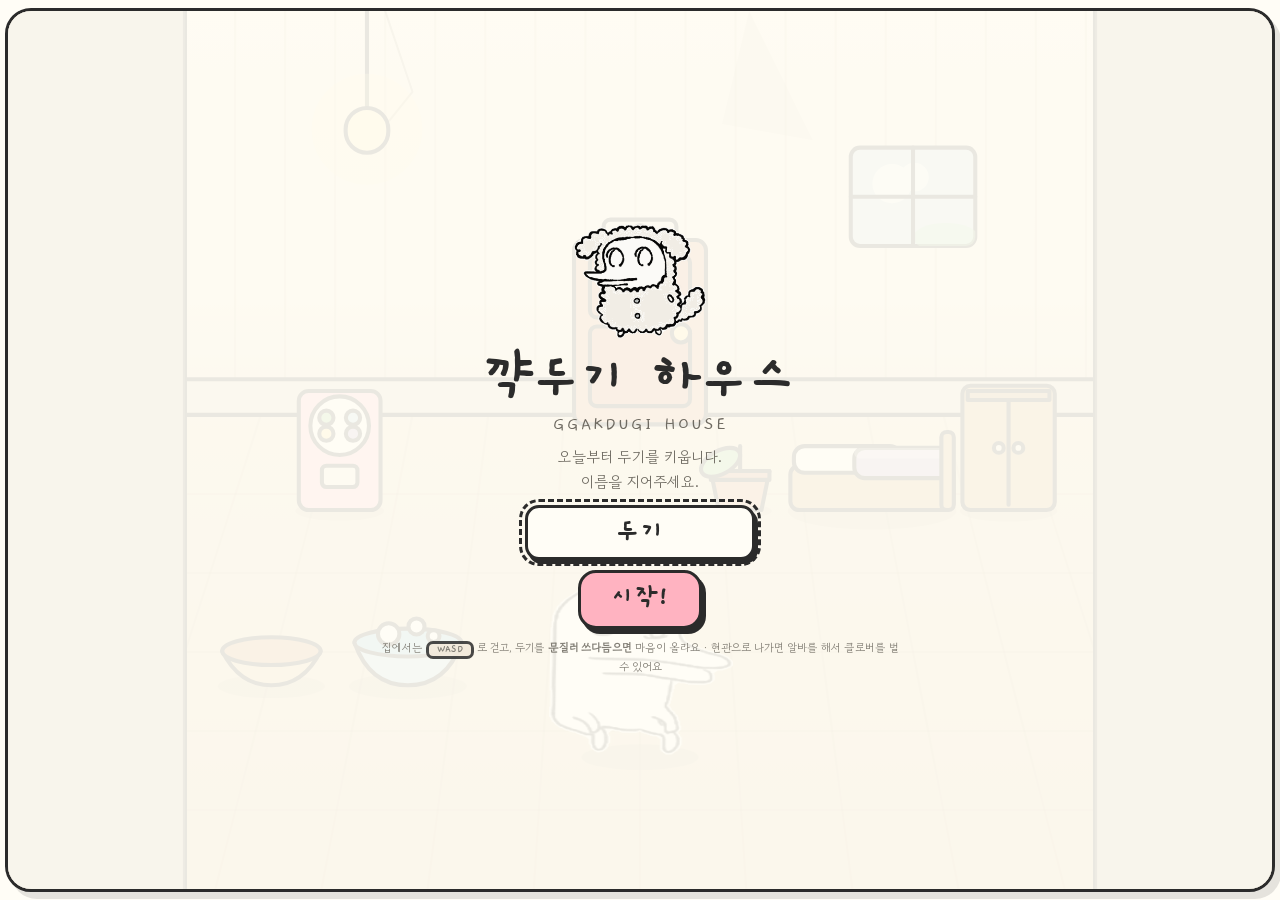
<file: index.html>
<!doctype html>
<html lang="ko">
<head>
<meta charset="utf-8">
<meta name="viewport" content="width=device-width, initial-scale=1, viewport-fit=cover">
<title>꺅두기 하우스</title>
<meta name="description" content="꺅두기를 애기부터 어른까지 키우는 웹 게임. 집을 꾸미고, 리듬게임과 꺅두기런으로 클로버를 벌어요.">
<link rel="icon" href="assets/clover.png">
<link rel="preconnect" href="https://fonts.googleapis.com">
<link rel="preconnect" href="https://fonts.gstatic.com" crossorigin>
<link rel="stylesheet" href="https://fonts.googleapis.com/css2?family=Gaegu:wght@400;700&family=Gowun+Dodum&display=swap">
<link rel="stylesheet" href="css/style.css">
</head>
<body>

<div id="app">
  <div id="stage">
    <canvas id="cv"></canvas>

    <!-- 위쪽 상태바 -->
    <header id="topbar">
      <div class="who">
        <span class="nm"><b id="barName">두기</b><i id="barStage">애기 두기</i></span>
        <div class="exp"><div class="track"><div class="fill" id="expFill"></div></div>
          <small id="expCap"></small></div>
      </div>
      <div class="love" id="loveBox" title="애정도"><span id="loveHearts"></span></div>
      <div class="stats" id="statRow">
        <div class="stat"><span class="ic i-full"></span><div class="track"><div class="fill" id="st_full"></div></div></div>
        <div class="stat"><span class="ic i-clean"></span><div class="track"><div class="fill" id="st_clean"></div></div></div>
        <div class="stat"><span class="ic i-fun"></span><div class="track"><div class="fill" id="st_fun"></div></div></div>
        <div class="stat"><span class="ic i-energy"></span><div class="track"><div class="fill" id="st_energy"></div></div></div>
      </div>
      <div class="right">
        <span class="wallet" id="barClover"></span>
        <span class="lookname">모습 · <b id="barLook">양 두기</b><br>집 · <b id="barHouse">낡은 방</b></span>
        <nav class="tools">
          <button id="outBtn"   type="button" title="알바하러 가기">알바</button>
          <button id="shopBtn"  type="button" title="상점">상점</button>
          <button id="dexBtn"   type="button" title="옷장·도감">옷장</button>
          <button id="decoBtn"  type="button" title="가구 옮기기">꾸미기</button>
          <button id="dailyBtn" type="button" title="오늘의 할 일">할 일</button>
          <button id="setBtn"   type="button" title="설정">설정</button>
          <button id="fsBtn"   type="button" title="전체화면">⛶</button>
        </nav>
      </div>
    </header>

    <button id="pauseBtn" type="button" hidden>일시정지</button>
    <button id="skipBtn" type="button" hidden>건너뛰기</button>
    <p id="tapHint" hidden>아무 곳이나 누르면 다음으로</p>

    <!-- 처음 시작: 이름 짓기 -->
    <section class="screen" id="introScreen" hidden>
      <img class="mascot sway" src="assets/run.png" alt="꺅두기">
      <h1>꺅두기 하우스<span class="sub">GGAKDUGI HOUSE</span></h1>
      <p class="lead">오늘부터 두기를 키웁니다.<br>이름을 지어주세요.</p>
      <input id="introName" class="nameinput big" type="text" maxlength="6" value="두기" aria-label="두기 이름">
      <button class="btn" id="introGo">시작!</button>
      <p class="credit">집에서는 <span class="kbd">WASD</span> 로 걷고, 두기를 <b>문질러 쓰다듬으면</b> 마음이 올라요 ·
        현관으로 나가면 알바를 해서 클로버를 벌 수 있어요</p>
    </section>

    <!-- 리듬게임 결과 -->
    <section class="screen" id="resultScreen" hidden>
      <img class="mascot" id="resultArt" alt="">
      <div class="panel">
        <p class="grade" id="gradeText">세잎</p>
        <p class="score" id="scoreText">0</p>
        <div class="tally">
          <div><b>PERFECT</b><span id="tPerfect">0</span></div>
          <div><b>GREAT</b><span id="tGreat">0</span></div>
          <div><b>GOOD</b><span id="tGood">0</span></div>
          <div><b>MISS</b><span id="tMiss">0</span></div>
          <div><b>최대 콤보</b><span id="tCombo">0</span></div>
          <div><b>정확도</b><span id="tAcc">0%</span></div>
        </div>
        <p class="best" id="bestText"></p>
        <p class="reward" id="rewardText"></p>
      </div>
      <div class="row">
        <button class="btn" id="againBtn">한 번 더</button>
        <button class="btn ghost" id="homeBtn">집으로</button>
      </div>
    </section>

    <!-- 꺅두기런 결과 -->
    <section class="screen" id="runResult" hidden>
      <img class="mascot" id="runArt" alt="">
      <h1 id="runTitle" style="font-size:clamp(26px,5vw,44px)">도착!</h1>
      <div class="panel">
        <p class="score" id="runScore">0</p>
        <div class="tally">
          <div><b>달린 거리</b><span id="rDist">0 m</span></div>
          <div><b>주운 동전</b><span id="rJelly">0</span></div>
          <div><b>최고 연속</b><span id="rCombo">0</span></div>
          <div><b>등급</b><span id="rGrade">-</span></div>
        </div>
        <p class="best" id="runBest"></p>
        <p class="reward" id="runReward"></p>
      </div>
      <div class="row">
        <button class="btn" id="runAgain">한 번 더</button>
        <button class="btn ghost" id="runHome">집으로</button>
      </div>
    </section>

    <!-- 일시정지 -->
    <section class="screen" id="pauseScreen" hidden>
      <h1 style="font-size:clamp(24px,4.6vw,38px)">잠깐 쉬는 중</h1>
      <p class="tagline" id="pauseInfo"></p>
      <div class="row">
        <button class="btn" id="resumeBtn">이어서</button>
        <button class="btn ghost small" id="quitBtn">집으로</button>
      </div>
    </section>

    <!-- 공용 모달 -->
    <div class="modal" id="modal" hidden>
      <div class="sheet">
        <h2 id="modalTitle">제목</h2>
        <p class="hint" id="modalHint"></p>
        <div id="modalBody"></div>
        <button class="btn ghost small" id="modalClose">확인</button>
      </div>
    </div>

    <!-- 카운트다운 · 알림 -->
    <div id="countdown" hidden><b id="cdNum">3</b></div>
    <div id="toast" hidden></div>

    <!-- 오늘의 할 일 -->
    <aside id="dailyPanel" hidden>
      <h3>오늘의 할 일</h3>
      <div id="dailyList"></div>
      <p class="hint">매일 새로 생겨요</p>
    </aside>

    <!-- 아래 돌봄 버튼 -->
    <div id="careBar"></div>
    <button id="miniClose" type="button" hidden>그만하기</button>

    <!-- 꺅두기런 폰 조작 -->
    <div id="runPad" hidden>
      <button id="rJump" type="button">점프</button>
      <button id="rSkill" type="button">스킬</button>
      <button id="rSlide" type="button">슬라이드</button>
    </div>
  </div>
</div>

<!-- 순서대로 읽혀야 합니다 -->
<script defer src="js/boot.js"></script>
<script defer src="js/data.js"></script>
<script defer src="js/grow.js"></script>
<script defer src="js/save.js"></script>
<script defer src="js/chart.js"></script>
<script defer src="js/audio.js"></script>
<script defer src="js/world.js"></script>
<script defer src="js/menus.js"></script>
<script defer src="js/cut.js"></script>
<script defer src="js/home.js"></script>
<script defer src="js/care.js"></script>
<script defer src="js/rhythm.js"></script>
<script defer src="js/run.js"></script>
<script defer src="js/cafe.js"></script>
<script defer src="js/app.js"></script>
</body>
</html>
</file>
<file: css/style.css>
/* ── 기본값 (브라우저 리셋) ── */
html{color-scheme:light;}
:root{padding-top:env(safe-area-inset-top,0px);padding-bottom:env(safe-area-inset-bottom,0px);}
body{margin:0;font-size:14px;}
img{max-width:100%;}
[hidden]{display:none!important;}
:root{padding-top:env(safe-area-inset-top,0px);padding-bottom:env(safe-area-inset-bottom,0px);}
body{margin:0;font-size:14px;}
img{max-width:100%;}
[hidden]{display:none!important;}
:root{
    --cream:#FFFDF6; --ink:#2B2B2B; --ink-soft:#6E6A61;
    --clover:#7BC47F; --sky:#A9D9F0; --wool:#F2E8D9; --poot:#D9C4A0;
    --pink:#FFB3C1; --miss:#C9A9A9; --grape:#B9A7D9;
    --display:"Gaegu","Gowun Dodum",'Apple SD Gothic Neo','Malgun Gothic',sans-serif;
    --body:"Gowun Dodum","Gaegu",'Apple SD Gothic Neo','Malgun Gothic',sans-serif;
  }
  html,body{height:100%;}
  body{margin:0;background:var(--cream);color:var(--ink);font-family:var(--body);
       -webkit-font-smoothing:antialiased;overflow:hidden;}
  #app{height:100%;display:flex;flex-direction:column;align-items:center;justify-content:center;
       padding:8px;box-sizing:border-box;gap:0;}
  #stage{position:relative;width:100%;height:100%;max-width:none;max-height:none;
         container-type:size;
         border:3px solid var(--ink);border-radius:26px;overflow:hidden;background:var(--cream);
         box-shadow:6px 7px 0 rgba(43,43,43,.12);}
  body.fs #app{padding:0;}
  body.fs #stage{border-radius:0;border-width:0;box-shadow:none;}
  canvas{display:block;width:100%;height:100%;touch-action:none;}

  .screen{position:absolute;inset:0;display:flex;flex-direction:column;align-items:center;
          justify-content:center;justify-content:safe center;gap:10px;text-align:center;
          background:rgba(255,253,246,.9);padding:14px 16px;box-sizing:border-box;
          overflow-y:auto;overscroll-behavior:contain;}
  .screen > *{flex:none;}
  .screen[hidden]{display:none!important;}
  .screen.scroll{justify-content:flex-start;overflow-y:auto;overscroll-behavior:contain;}

  h1{font-family:var(--display);font-weight:700;margin:0;font-size:clamp(32px,6.6vw,58px);
     line-height:1;text-wrap:balance;}
  h1 .sub{display:block;font-size:.32em;font-weight:400;color:var(--ink-soft);letter-spacing:2px;margin-top:8px;}
  h2{font-family:var(--display);font-weight:700;font-size:20px;margin:0;letter-spacing:.5px;}
  .mascot{width:clamp(88px,15vw,132px);height:auto;}
  .mascot.sway{animation:sway 2.4s ease-in-out infinite;}
  @keyframes sway{0%,100%{transform:translateY(0) rotate(-1.5deg)}50%{transform:translateY(-9px) rotate(1.5deg)}}

  .btn{font-family:var(--display);font-weight:700;font-size:clamp(20px,3.2vw,28px);
       border:3px solid var(--ink);background:var(--pink);color:var(--ink);border-radius:18px;
       padding:7px 30px 11px;cursor:pointer;box-shadow:4px 5px 0 var(--ink);
       transition:transform .1s ease, box-shadow .1s ease;}
  .btn.ghost{background:var(--cream);}
  .btn.small{font-size:19px;padding:4px 18px 8px;box-shadow:3px 4px 0 var(--ink);}
  .btn:hover{transform:translate(1px,2px);box-shadow:2px 3px 0 var(--ink);}
  .btn:active{transform:translate(4px,5px);box-shadow:0 0 0 var(--ink);}
  :is(.btn,.card,.chip):focus-visible{outline:3px dashed var(--ink);outline-offset:3px;}

  .picks{display:flex;gap:9px;flex-wrap:wrap;justify-content:center;}
  .pick{font-family:var(--body);border:3px solid var(--ink);background:var(--cream);color:var(--ink);
        border-radius:16px;padding:5px 16px 7px;cursor:pointer;display:flex;flex-direction:column;
        align-items:flex-start;gap:0;min-width:116px;transition:transform .12s ease;}
  .pick:hover{transform:translateY(-2px) rotate(-.7deg);}
  .pick .lb{font-size:11.5px;color:var(--ink-soft);letter-spacing:1px;}
  .pick .vl{font-family:var(--display);font-weight:700;font-size:20px;line-height:1.05;}
  .tagline{font-size:13px;color:var(--ink-soft);font-variant-numeric:tabular-nums;}

  .wallet{display:flex;align-items:center;justify-content:center;gap:7px;margin:0;font-size:13px;
          color:var(--ink-soft);font-variant-numeric:tabular-nums;}
  .wallet b{font-family:var(--display);font-size:20px;color:var(--ink);}
  .wallet span{border-left:2px solid #E4DDCC;padding-left:8px;}
  .cv{width:17px;height:17px;flex:none;}
  .reward{display:flex;align-items:center;justify-content:center;gap:5px;margin:6px 0 0;
          font-size:13px;color:var(--ink-soft);}
  .reward b{font-family:var(--display);font-size:19px;color:var(--clover);
            -webkit-text-stroke:.6px var(--ink);}

  /* 도감 */
  .dex{width:100%;display:flex;flex-direction:column;gap:12px;}
  .dexrow{display:grid;grid-template-columns:repeat(auto-fill,minmax(98px,1fr));gap:8px;}
  .dcard{position:relative;border:3px solid var(--ink);border-radius:16px;background:var(--cream);
         padding:16px 6px 8px;display:flex;flex-direction:column;align-items:center;gap:2px;
         cursor:pointer;overflow:hidden;font-family:var(--body);
         transition:transform .12s ease, box-shadow .12s ease;}
  .dcard .art{height:62px;display:flex;align-items:flex-end;justify-content:center;}
  .dcard img{height:60px;width:auto;}
  .dcard .nm{font-family:var(--display);font-weight:700;font-size:14.5px;line-height:1.1;
             word-break:keep-all;text-align:center;}
  .dcard .meta{font-size:10px;color:var(--ink-soft);line-height:1.3;text-align:center;
               word-break:keep-all;max-height:2.7em;overflow:hidden;}
  .dcard .stars{position:absolute;top:3px;left:8px;font-size:11px;letter-spacing:-1px;color:#C8A94B;}
  .dcard:hover{transform:translateY(-3px) rotate(-.8deg);}
  .dcard.sel{box-shadow:0 0 0 3px var(--clover) inset;}
  .dcard.r-base{background:linear-gradient(#FFFDF6,#F6EFE0);}
  .dcard.r-N{background:linear-gradient(#FFFDF6,#EAF3E4);}
  .dcard.r-R{background:linear-gradient(#FFFDF6,#DFF0FA);}
  .dcard.r-SR{background:linear-gradient(#FFFDF6,#FFE3E9);}
  .dcard.r-SSR{background:linear-gradient(#FFFDF6,#EDE6FA);}
  .dcard.locked img{filter:brightness(0);opacity:.2;}
  .dcard.locked .nm{color:var(--ink-soft);}
  .dcard.soon{border-style:dashed;opacity:.6;cursor:default;}
  .dcard.soon .art b{font-family:var(--display);font-size:26px;color:var(--ink-soft);line-height:62px;}
  .newbadge{position:absolute;top:3px;right:-20px;transform:rotate(28deg);background:var(--pink);
            border:3px solid var(--ink);font-family:var(--display);font-weight:700;font-size:10px;
            padding:0 22px 1px;}
  .shake{animation:shake .32s;}
  @keyframes shake{0%,100%{transform:translateX(0)}25%{transform:translateX(-5px)}75%{transform:translateX(5px)}}

  /* 노래 목록 */
  .songlist{width:100%;display:flex;flex-direction:column;gap:9px;}
  .songrow{display:flex;align-items:center;gap:11px;border:3px solid var(--ink);border-radius:18px;
           background:var(--cream);padding:8px 11px;transition:transform .12s ease,background .12s ease;}
  .songrow.on{background:var(--wool);box-shadow:4px 5px 0 var(--ink);transform:translate(-1px,-2px);}
  .songrow .cover{flex:none;width:62px;height:62px;border:3px solid var(--ink);border-radius:13px;
                  overflow:hidden;cursor:pointer;display:block;}
  .songrow .cover svg{width:100%;height:100%;display:block;}
  .sinfo{display:flex;flex-direction:column;gap:1px;flex:1 1 auto;min-width:0;cursor:pointer;text-align:left;}
  .stitle{font-family:var(--display);font-weight:700;font-size:21px;line-height:1.05;word-break:keep-all;}
  .smeta{font-size:11.5px;color:var(--ink-soft);}
  .sbest{font-size:11.5px;color:var(--ink-soft);font-variant-numeric:tabular-nums;}
  .levels{display:grid;grid-template-columns:repeat(2,minmax(58px,1fr));gap:4px;flex:none;}
  .lv{border:3px solid var(--ink);border-radius:10px;background:var(--cream);cursor:pointer;
      padding:1px 6px 2px;display:flex;flex-direction:column;align-items:center;line-height:1.05;
      font-family:var(--body);}
  .lv b{font-family:var(--display);font-size:13px;}
  .lv span{font-size:9.5px;color:var(--ink-soft);}
  .lv[data-d="easy"][aria-pressed="true"]{background:#DCEBD6;}
  .lv[data-d="normal"][aria-pressed="true"]{background:#A9D9F0;}
  .lv[data-d="hard"][aria-pressed="true"]{background:#D9C4A0;}
  .lv[data-d="nightmare"][aria-pressed="true"]{background:#B9A7D9;}
  #goBtn{margin-top:4px;}
  @media (max-width:560px){
    .songrow{flex-wrap:wrap;} .levels{grid-template-columns:repeat(4,1fr);width:100%;}
  }

  /* 캐릭터 상세 */
  .detail{width:100%;display:flex;gap:14px;align-items:stretch;flex-wrap:wrap;}
  .detail .art{flex:1 1 200px;min-height:190px;border:3px solid var(--ink);border-radius:20px;
               display:flex;align-items:center;justify-content:center;position:relative;overflow:hidden;}
  .detail .art img{height:78%;width:auto;position:relative;z-index:1;}
  .detail .art i{position:absolute;inset:-30%;background:
      repeating-conic-gradient(from 0deg, rgba(255,255,255,.55) 0deg 12deg, rgba(255,255,255,0) 12deg 24deg);
      animation:spinRay 26s linear infinite;}
  @keyframes spinRay{to{transform:rotate(360deg)}}
  .detail .info{flex:1 1 220px;display:flex;flex-direction:column;gap:7px;justify-content:center;}
  .detail .rk{display:inline-flex;align-items:center;gap:6px;align-self:flex-start;
              border:3px solid var(--ink);border-radius:999px;padding:1px 12px 3px;font-size:12px;}
  .detail .rk .stars{color:#C8A94B;letter-spacing:-1px;}
  .detail h3{font-family:var(--display);font-weight:700;font-size:clamp(24px,4.4vw,34px);margin:0;line-height:1.05;}
  .detail .desc{font-size:13px;color:var(--ink-soft);line-height:1.65;}
  .detail .facts{display:flex;flex-direction:column;gap:3px;font-size:12px;color:var(--ink-soft);}
  .detail .facts span b{font-family:var(--display);font-size:14px;color:var(--ink);}
  .detail .row{display:flex;gap:8px;flex-wrap:wrap;margin-top:3px;}

  /* 뽑기 */
  .gacha{width:100%;display:flex;flex-direction:column;gap:10px;align-items:center;}
  .gtop{display:flex;align-items:center;gap:8px;font-size:12px;color:var(--ink-soft);}
  .gtop b{font-family:var(--display);font-size:22px;color:var(--ink);}
  .gstage{position:relative;overflow:hidden;width:100%;min-height:172px;border:3px dashed #DED6C4;
          border-radius:18px;display:flex;align-items:center;justify-content:center;padding:10px;
          box-sizing:border-box;}
  .orbwrap{display:flex;flex-direction:column;align-items:center;gap:10px;}
  .orb{width:84px;height:84px;border-radius:50%;border:3px solid var(--ink);
       background:radial-gradient(circle at 34% 28%, #fff 8%, var(--oc,#DCEBD6) 78%);
       animation:orbShake .17s linear infinite, orbGrow .95s ease-in both;}
  .orb.r-R{--oc:#A9D9F0;animation:orbShake .13s linear infinite, orbGrow .95s ease-in both;}
  .orb.r-SR{--oc:#FFB3C1;animation:orbShake .09s linear infinite, orbGrow .95s ease-in both,
            orbGlow .42s ease-in-out infinite;}
  @keyframes orbShake{0%{transform:translate(-1.5px,1px) rotate(-1.5deg)}
                      50%{transform:translate(1.5px,-1px) rotate(1.5deg)}
                      100%{transform:translate(-1.5px,1px) rotate(-1.5deg)}}
  @keyframes orbGrow{0%{scale:.25;opacity:0}55%{scale:1.05;opacity:1}100%{scale:1.2}}
  @keyframes orbGlow{0%,100%{box-shadow:0 0 0 0 rgba(255,179,193,0)}
                     50%{box-shadow:0 0 30px 12px rgba(255,179,193,.8)}}
  .orbtext{font-family:var(--display);font-weight:700;font-size:17px;color:var(--ink-soft);}
  .flash{position:absolute;inset:0;background:#fff;animation:flashOut .5s ease-out both;pointer-events:none;z-index:3;}
  .flash.sr{background:linear-gradient(120deg,#FFE3EC,#FFF6C9,#DFF0FA,#FFE3EC);}
  @keyframes flashOut{0%{opacity:.96}100%{opacity:0}}
  .gstage.hasbanner{padding-top:38px;}
  .banner{position:absolute;left:0;right:0;top:7px;text-align:center;font-family:var(--display);
          font-weight:700;font-size:23px;color:#E06A86;z-index:4;pointer-events:none;
          animation:bannerLife 2.6s both;}
  @keyframes bannerLife{0%{opacity:0;transform:translateY(-16px) scale(.7)}
                        18%{opacity:1;transform:translateY(0) scale(1.12)}
                        26%{transform:none}82%{opacity:1;transform:none}
                        100%{opacity:0;transform:translateY(-8px) scale(.9)}}
  .ring{position:absolute;left:50%;top:50%;width:22px;height:22px;margin:-11px 0 0 -11px;border-radius:50%;
        border:3px solid var(--rc,#A9D9F0);animation:ringOut .8s ease-out both;pointer-events:none;}
  @keyframes ringOut{0%{transform:scale(.3);opacity:.95}100%{transform:scale(8);opacity:0}}
  .spark{position:absolute;left:50%;top:50%;width:8px;height:8px;background:#FFD36E;
         border:3px solid var(--ink);border-radius:50%;animation:sparkOut .75s ease-out both;pointer-events:none;}
  @keyframes sparkOut{0%{transform:translate(0,0) scale(.3);opacity:1}
                      100%{transform:translate(var(--dx),var(--dy)) scale(1);opacity:0}}
  .shakeSheet{animation:sheetShake .45s;}
  @keyframes sheetShake{0%,100%{transform:none}20%{transform:translate(-6px,3px)}
                        40%{transform:translate(5px,-3px)}60%{transform:translate(-4px,2px)}
                        80%{transform:translate(3px,-1px)}}
  .gidle{margin:0;font-size:13px;color:var(--ink-soft);line-height:1.8;text-align:center;}
  .gidle small{font-size:11px;}
  .gresult{display:grid;grid-template-columns:repeat(5,1fr);gap:7px;width:100%;}
  .gcard{position:relative;border:3px solid var(--ink);border-radius:14px;padding:13px 4px 6px;
         display:flex;flex-direction:column;align-items:center;gap:1px;overflow:hidden;z-index:2;
         animation:popN .46s cubic-bezier(.2,1.5,.5,1) both;}
  .gcard.r-R{animation:flipR .66s cubic-bezier(.2,1.1,.4,1) both;}
  .gcard.r-SR{animation:slamSR .72s cubic-bezier(.15,1.35,.4,1) both;
              box-shadow:0 0 0 3px #FFD9E1, 0 0 20px 4px rgba(255,179,193,.8);}
  @keyframes popN{0%{opacity:0;transform:scale(.55) rotate(-9deg)}100%{opacity:1;transform:none}}
  @keyframes flipR{0%{opacity:0;transform:perspective(500px) rotateY(-180deg) scale(.7)}
                   55%{opacity:1}100%{opacity:1;transform:none}}
  @keyframes slamSR{0%{opacity:0;transform:scale(2.8) rotate(12deg)}
                    50%{opacity:1;transform:scale(.88) rotate(-4deg)}
                    75%{transform:scale(1.06) rotate(2deg)}100%{transform:none}}
  .gcard .art{height:48px;display:flex;align-items:flex-end;}
  .gcard img{height:46px;width:auto;}
  .gcard .nm{font-family:var(--display);font-weight:700;font-size:12.5px;line-height:1.05;
             text-align:center;word-break:keep-all;}
  .gcard .meta{font-size:9.5px;color:var(--ink-soft);}
  .gcard .meta.dup{color:var(--clover);}
  .gcard .stars{position:absolute;top:2px;left:6px;font-size:10px;letter-spacing:-1px;color:#C8A94B;}
  .gcard.r-N{background:linear-gradient(#FFFDF6,#EAF3E4);}
  .gcard.r-R{background:linear-gradient(#FFFDF6,#DFF0FA);}
  .gcard.r-SR{background:linear-gradient(#FFFDF6,#FFE3E9);box-shadow:0 0 0 3px #FFD9E1;}
  .gcard.shine::after{content:"";position:absolute;inset:-40%;background:
    linear-gradient(115deg,transparent 40%,rgba(255,255,255,.85) 50%,transparent 60%);
    animation:sweep 1.5s ease-in-out .3s 2;}
  @keyframes sweep{0%{transform:translateX(-60%)}100%{transform:translateX(60%)}}
  .gbtns{display:flex;gap:9px;flex-wrap:wrap;justify-content:center;}
  @media (max-width:560px){ .gresult{grid-template-columns:repeat(3,1fr);} }
  @media (prefers-reduced-motion:reduce){ .gcard,.orb,.flash,.banner,.ring,.spark{animation:none!important}
    .gcard.shine::after{animation:none} .shakeSheet{animation:none} }

  .modal{position:absolute;inset:0;z-index:20;display:flex;align-items:center;justify-content:center;
         background:rgba(43,43,43,.38);padding:16px;box-sizing:border-box;}
  .modal[hidden]{display:none!important;}
  .sheet{background:var(--cream);border:3px solid var(--ink);border-radius:22px;box-shadow:6px 7px 0 var(--ink);
         padding:14px 16px 16px;width:100%;max-width:640px;max-height:100%;overflow-y:auto;}
  .sheet.wide{max-width:780px;
         display:flex;flex-direction:column;gap:10px;align-items:center;}
  .sheet .row{display:flex;gap:8px;flex-wrap:wrap;justify-content:center;}
  .sheet #modalBody{width:100%;}
  .rgroup{width:100%;display:flex;flex-direction:column;gap:6px;margin-bottom:4px;}
  .rlabel{font-family:var(--display);font-weight:700;font-size:15px;display:flex;align-items:center;gap:6px;
          justify-content:center;}
  .rlabel i{width:11px;height:11px;border:3px solid var(--ink);border-radius:50%;display:inline-block;}
  .rlabel span{font-family:var(--body);font-weight:400;font-size:11.5px;color:var(--ink-soft);}
  .card{position:relative;}
  .card .rr{position:absolute;top:-9px;right:-6px;font-size:10px;border:3px solid var(--ink);
            border-radius:999px;padding:0 6px 1px;white-space:nowrap;}
  .card.soon{opacity:.55;cursor:default;border-style:dashed;justify-content:center;}
  .card.soon .q{font-family:var(--display);font-weight:700;font-size:26px;line-height:56px;color:var(--ink-soft);}
  .sheet .card{min-width:88px;padding:7px 7px 8px;}
  .sheet .card img{height:48px;}
  .sheet .card .nm{font-size:15px;}
  .sheet .card .meta{font-size:10.5px;}
  .sheet .card.song{min-width:150px;}
  .sheet .card.song .nm{font-size:18px;}
  .sect{width:100%;max-width:760px;display:flex;flex-direction:column;gap:7px;align-items:center;}
  .sect > .row{display:flex;gap:9px;flex-wrap:wrap;justify-content:center;width:100%;}

  .card{font-family:var(--body);border:3px solid var(--ink);background:var(--cream);border-radius:16px;
        padding:7px 9px 9px;cursor:pointer;display:flex;flex-direction:column;align-items:center;gap:3px;
        min-width:98px;flex:0 1 auto;transition:transform .12s ease,background .12s ease;}
  .card:hover{transform:translateY(-3px) rotate(-.8deg);}
  .card[aria-pressed="true"]{background:var(--wool);box-shadow:3px 4px 0 var(--ink);}
  .card img{height:56px;width:auto;}
  .card .nm{font-family:var(--display);font-weight:700;font-size:17px;line-height:1.1;}
  .card .meta{font-size:11.5px;color:var(--ink-soft);line-height:1.35;}
  .song{min-width:150px;align-items:flex-start;text-align:left;gap:1px;}
  .song .nm{font-size:19px;}
  .song .best{font-size:11px;color:var(--ink-soft);font-variant-numeric:tabular-nums;}

  .chip{font-family:var(--display);font-size:18px;font-weight:700;border:3px solid var(--ink);
        background:var(--cream);color:var(--ink);border-radius:999px;padding:3px 17px 6px;cursor:pointer;}
  .chip[aria-pressed="true"]{background:var(--clover);}
  .chip[data-d="hard"][aria-pressed="true"]{background:var(--poot);}
  .chip[data-d="nightmare"][aria-pressed="true"]{background:var(--grape);}

  .keys{font-size:13px;color:var(--ink-soft);line-height:1.8;}
  .kbd{font-family:var(--display);font-weight:700;border:3px solid var(--ink);border-radius:7px;
       padding:0 8px 1px;background:var(--wool);}

  .panel{border:3px solid var(--ink);border-radius:20px;background:var(--cream);padding:12px 18px 14px;
         min-width:min(330px,88%);}
  .grade{font-family:var(--display);font-weight:700;font-size:clamp(26px,5vw,40px);line-height:1;margin:0;}
  .score{font-family:var(--display);font-weight:700;font-size:clamp(26px,5vw,38px);line-height:1;
         margin:2px 0 8px;font-variant-numeric:tabular-nums;}
  .tally{display:grid;grid-template-columns:repeat(2,1fr);gap:3px 18px;font-size:14px;}
  .tally div{display:flex;justify-content:space-between;gap:12px;font-variant-numeric:tabular-nums;}
  .tally b{font-weight:400;color:var(--ink-soft);}
  .best{font-size:13px;color:var(--ink-soft);margin:8px 0 0;}
  #skipBtn{position:absolute;bottom:14px;right:14px;z-index:6;font-family:var(--display);font-weight:700;
           font-size:17px;border:3px solid var(--ink);background:rgba(255,253,246,.9);border-radius:999px;
           padding:3px 18px 5px;cursor:pointer;animation:skipIn .5s both .4s;}
  @keyframes skipIn{0%{opacity:0;transform:translateY(8px)}100%{opacity:1;transform:none}}
  #homeBar{position:absolute;top:10px;left:58px;right:12px;z-index:6;display:flex;align-items:center;
           gap:8px;flex-wrap:wrap;}
  #homeBar span{display:flex;align-items:center;gap:5px;background:rgba(255,253,246,.92);
                border:3px solid var(--ink);border-radius:999px;padding:2px 12px 4px;font-size:12.5px;
                color:var(--ink-soft);}
  #homeBar b{font-family:var(--display);font-size:18px;color:var(--ink);}
  #homeBar button{margin-left:auto;font-family:var(--display);font-weight:700;font-size:15px;
                  border:3px solid var(--ink);background:var(--cream);border-radius:999px;
                  padding:2px 14px 4px;cursor:pointer;}
  #homeBar #homeSongBtn{margin-left:auto;background:var(--pink);}
  #homeBar #homeTitleBtn{margin-left:0;}
  #countdown{position:absolute;inset:0;z-index:30;display:flex;align-items:center;justify-content:center;
             background:rgba(255,253,246,.55);pointer-events:none;}
  #countdown[hidden]{display:none!important;}
  #cdNum{font-family:var(--display);font-weight:700;font-size:clamp(64px,16vw,140px);color:var(--ink);
         animation:cdPop .45s ease-out;}
  @keyframes cdPop{0%{transform:scale(1.9);opacity:0}45%{opacity:1}100%{transform:scale(1);opacity:1}}

  #toast{position:absolute;left:50%;top:52px;transform:translateX(-50%);z-index:40;
         background:var(--cream);border:3px solid var(--ink);border-radius:18px;
         box-shadow:4px 5px 0 var(--ink);padding:9px 18px 11px;text-align:center;
         animation:toastIn .45s cubic-bezier(.2,1.4,.5,1) both;max-width:88%;}
  #toast[hidden]{display:none!important;}
  #toast h4{font-family:var(--display);font-weight:700;font-size:19px;margin:0 0 2px;}
  #toast p{margin:1px 0;font-size:12.5px;color:var(--ink-soft);}
  @keyframes toastIn{0%{opacity:0;transform:translate(-50%,-14px) scale(.85)}
                     100%{opacity:1;transform:translate(-50%,0) scale(1)}}

  /* 설정 */
  .setlist{width:100%;display:flex;flex-direction:column;gap:12px;}
  .setgroup{border:3px solid var(--ink);border-radius:18px;background:var(--cream);
            padding:8px 14px 12px;display:flex;flex-direction:column;gap:9px;}
  .setgroup > h5{font-family:var(--display);font-weight:700;font-size:13px;letter-spacing:2px;
                 color:var(--ink-soft);margin:0;text-transform:none;}
  .setrow{display:flex;flex-direction:column;gap:3px;padding-top:7px;border-top:3px dashed #E7DFCD;}
  .setgroup > .setrow:first-of-type{border-top:0;padding-top:0;}
  .setrow > .lbl{display:flex;justify-content:space-between;align-items:baseline;gap:8px;}
  .setrow .lbl b{font-family:var(--display);font-weight:700;font-size:16px;}
  .setrow .lbl span{font-size:11.5px;color:var(--ink-soft);font-variant-numeric:tabular-nums;}
  .setrow .hint{font-size:10.5px;color:var(--ink-soft);line-height:1.45;opacity:.9;}
  .keyrow{display:flex;gap:7px;flex-wrap:wrap;}
  .keybtn{flex:1 1 0;min-width:52px;border:3px solid var(--ink);border-radius:11px;background:var(--wool);
          font-family:var(--display);font-weight:700;font-size:19px;padding:2px 0 4px;cursor:pointer;}
  .keybtn.wait{background:var(--pink);animation:tapBlink .8s ease-in-out infinite;}
  .keybtn small{display:block;font-family:var(--body);font-weight:400;font-size:10px;color:var(--ink-soft);}
  input[type=range]{width:100%;accent-color:var(--clover);height:20px;margin:0;}
  .skinrow{display:flex;gap:7px;flex-wrap:wrap;}
  .skinbtn{border:3px solid var(--ink);border-radius:12px;background:var(--cream);cursor:pointer;
           padding:4px 10px 6px;font-family:var(--body);display:flex;flex-direction:column;gap:3px;align-items:center;}
  .skinbtn[aria-pressed="true"]{background:var(--wool);box-shadow:3px 4px 0 var(--ink);}
  .skinbtn[disabled]{opacity:.45;cursor:default;}
  .skinbtn .nm{font-family:var(--display);font-weight:700;font-size:14px;}
  .swatch{display:flex;gap:3px;}
  .swatch i{width:13px;height:13px;border:3px solid var(--ink);border-radius:4px;display:block;}
  .skinbtn small{font-size:9.5px;color:var(--ink-soft);}

  /* 도감 진행 */
  .dexbar{width:100%;display:flex;flex-direction:column;gap:4px;margin-bottom:2px;}
  .dexbar .track{height:14px;border:3px solid var(--ink);border-radius:999px;background:var(--cream);overflow:hidden;}
  .dexbar .fill{height:100%;background:var(--clover);}
  .dexbar .cap{display:flex;justify-content:space-between;font-size:11.5px;color:var(--ink-soft);}
  .dexbar .cap b{font-family:var(--display);font-size:15px;color:var(--ink);}

  #tapHint{position:absolute;bottom:20px;left:0;right:0;text-align:center;margin:0;z-index:6;
           font-size:12.5px;color:var(--ink-soft);pointer-events:none;animation:tapBlink 1.6s ease-in-out infinite;}
  @keyframes tapBlink{0%,100%{opacity:.35}50%{opacity:.95}}
  #fsBtn{position:absolute;top:10px;left:12px;z-index:6;font-size:15px;line-height:1;
         border:3px solid var(--ink);background:rgba(255,253,246,.8);border-radius:12px;
         padding:4px 9px 5px;cursor:pointer;opacity:.5;transition:opacity .15s ease;}
  #fsBtn:hover{opacity:1;}
  body.fs #fsBtn{opacity:.25;}
  #pauseBtn{position:absolute;top:10px;right:12px;font-family:var(--display);font-weight:700;font-size:16px;
            border:3px solid var(--ink);background:rgba(255,253,246,.85);border-radius:12px;padding:2px 12px 4px;
            cursor:pointer;}
  .credit{font-size:11px;color:var(--ink-soft);margin:0;max-width:520px;line-height:1.6;opacity:.85;}
  @media (prefers-reduced-motion:reduce){.mascot.sway{animation:none}}

  /* 무대가 낮아지면 타이틀 요소를 단계적으로 줄인다 */
  @container (max-height:430px){
    .screen{gap:7px;padding:10px 14px;}
    .mascot{width:clamp(48px,14cqh,74px);}
    h1{font-size:clamp(22px,8.5cqh,34px);}
    h1 .sub{font-size:.28em;margin-top:4px;}
    .keys{display:none;}
    .pick{padding:3px 12px 5px;min-width:96px;}
    .pick .vl{font-size:17px;}
    .btn{font-size:20px;padding:5px 22px 8px;}
  }
  @container (max-height:320px){
    .mascot{display:none;}
    h1 .sub{display:none;}
    .tagline{display:none;}
    h1{font-size:clamp(20px,9cqh,28px);}
  }

/* ══════════════════════════════════════════════════════════
   두기 키우기 — 상태바 · 상점 · 외출 · 처음 화면
   ══════════════════════════════════════════════════════════ */

/* 위쪽 상태바 */
#topbar{position:absolute;left:0;right:0;top:0;z-index:6;display:flex;align-items:center;
        gap:10px;padding:8px 10px;box-sizing:border-box;flex-wrap:wrap;
        background:linear-gradient(rgba(255,253,246,.94),rgba(255,253,246,.72));
        border-bottom:3px solid var(--ink);}
#topbar[hidden]{display:none!important;}
#topbar .who{display:flex;flex-direction:column;gap:3px;min-width:136px;padding-top:1px;}
#topbar .nm{display:flex;align-items:baseline;gap:6px;}
#topbar .nm b{font-family:var(--display);font-size:21px;line-height:1.15;}
#topbar .nm i{font-style:normal;font-size:11px;color:var(--ink-soft);}
#topbar .exp{display:flex;flex-direction:column;gap:1px;}
#topbar .exp .track{width:132px;height:9px;border:3px solid var(--ink);border-radius:99px;
                    background:var(--cream);overflow:hidden;box-sizing:border-box;}
#topbar .exp .fill{height:100%;background:var(--clover);transition:width .3s ease;}
#topbar .exp small{font-size:10px;color:var(--ink-soft);}

.stats{display:flex;gap:7px;flex:1 1 auto;justify-content:center;flex-wrap:wrap;}
.stat{display:flex;align-items:center;gap:4px;}
.stat .track{width:52px;height:11px;border:3px solid var(--ink);border-radius:99px;
             background:var(--cream);overflow:hidden;box-sizing:border-box;}
.stat .fill{height:100%;transition:width .3s ease;}
#st_full{background:#F5B971;} #st_clean{background:#A9D9F0;}
#st_fun{background:#FFB3C1;}  #st_energy{background:#7BC47F;}
.stat.low .track{animation:lowblink 1.1s ease-in-out infinite;}
@keyframes lowblink{0%,100%{box-shadow:0 0 0 0 rgba(201,169,169,0)}50%{box-shadow:0 0 0 3px rgba(201,169,169,.55)}}
.stat .ic{width:17px;height:17px;flex:none;border:3px solid var(--ink);border-radius:50%;box-sizing:border-box;}
.i-full{background:#F5B971;} .i-clean{background:#A9D9F0;}
.i-fun{background:#FFB3C1;}  .i-energy{background:#7BC47F;}

#topbar .right{display:flex;align-items:center;gap:8px;flex-wrap:wrap;justify-content:flex-end;}
#topbar .wallet{display:flex;align-items:center;gap:5px;margin:0;font-size:12px;}
#topbar .wallet b{font-family:var(--display);font-size:20px;}
#topbar .lookname{font-size:11px;color:var(--ink-soft);}
#topbar .lookname b{font-family:var(--display);font-size:15px;color:var(--ink);}
#topbar .tools{display:flex;gap:5px;}
#topbar .tools button{font-family:var(--display);font-weight:700;font-size:15px;
       border:3px solid var(--ink);background:var(--cream);color:var(--ink);border-radius:12px;
       padding:1px 11px 3px;cursor:pointer;box-shadow:2px 3px 0 var(--ink);}
#topbar .tools button:active{transform:translate(2px,3px);box-shadow:0 0 0 var(--ink);}
#outBtn{background:var(--pink);}
@container (max-width: 640px){
  #topbar .lookname{display:none;}
  #topbar .exp .track{width:96px;}
  .stat .track{width:34px;}
}

/* 처음 화면 */
.lead{margin:0;font-size:15px;color:var(--ink-soft);line-height:1.7;}
.nameinput{font-family:var(--display);font-weight:700;font-size:20px;text-align:center;
           border:3px solid var(--ink);border-radius:14px;background:var(--cream);color:var(--ink);
           padding:4px 12px 7px;width:150px;box-shadow:3px 4px 0 var(--ink);}
.nameinput.big{font-size:30px;width:200px;}
.nameinput:focus{outline:3px dashed var(--ink);outline-offset:3px;}

/* 가구 상점 */
.shopgrid{display:grid;grid-template-columns:repeat(auto-fill,minmax(124px,1fr));gap:9px;width:100%;}
.shopcard{position:relative;border:3px solid var(--ink);border-radius:18px;background:var(--cream);
          padding:8px 7px 9px;display:flex;flex-direction:column;align-items:center;gap:3px;
          cursor:pointer;font-family:var(--body);transition:transform .12s ease;}
.shopcard:hover{transform:translateY(-3px) rotate(-.6deg);}
.shopcard .pic{height:74px;display:flex;align-items:flex-end;}
.shopcard canvas{width:74px;height:74px;}
.shopcard .nm{font-family:var(--display);font-weight:700;font-size:16px;line-height:1.1;}
.shopcard .meta{font-size:11px;color:var(--ink-soft);text-align:center;line-height:1.35;min-height:2.6em;}
.shopcard .price{display:flex;align-items:center;gap:4px;font-family:var(--display);font-size:17px;
                 border-top:3px dotted #E4DDCC;width:100%;justify-content:center;padding-top:3px;}
.shopcard.own{background:linear-gradient(#FFFDF6,#EAF3E4);}
.shopcard.own .price{color:var(--clover);}
.shopcard.poor{opacity:.6;}

/* 외출 */
.outinfo{margin:0;font-size:13px;color:var(--ink-soft);text-align:center;line-height:1.7;}
.outinfo b{font-family:var(--display);font-size:19px;color:var(--ink);}
.outrow{display:grid;grid-template-columns:repeat(auto-fit,minmax(170px,1fr));gap:11px;width:100%;}
.outcard{border:3px solid var(--ink);border-radius:20px;background:var(--cream);cursor:pointer;
         padding:12px 10px 13px;display:flex;flex-direction:column;align-items:center;gap:3px;
         font-family:var(--body);box-shadow:4px 5px 0 var(--ink);transition:transform .12s ease,box-shadow .12s ease;}
.outcard:hover{transform:translate(1px,2px);box-shadow:2px 3px 0 var(--ink);}
.outcard .ic{font-size:30px;line-height:1;}
.outcard .nm{font-family:var(--display);font-weight:700;font-size:23px;}
.outcard .meta{font-size:12px;color:var(--ink-soft);}
.outcard .pay{font-size:11.5px;color:var(--clover);font-family:var(--display);font-size:15px;}
.outcard.o-rhythm{background:linear-gradient(#FFFDF6,#DFF0FA);}
.outcard.o-run{background:linear-gradient(#FFFDF6,#FFE3E9);}

/* 결과 보상 줄 */
.reward{display:flex;flex-direction:column;align-items:center;gap:1px;margin:7px 0 0;
        font-size:13px;color:var(--ink-soft);}
.reward b{font-family:var(--display);font-size:20px;color:var(--clover);
          -webkit-text-stroke:.6px var(--ink);}
.reward small{font-size:11px;}

/* 꺅두기런 폰 조작 */
#runPad{position:absolute;left:0;right:0;bottom:0;display:flex;gap:8px;padding:10px;
        box-sizing:border-box;z-index:7;pointer-events:none;}
#runPad[hidden]{display:none!important;}
#runPad button{flex:1;pointer-events:auto;border:3px solid var(--ink);border-radius:18px;
       background:rgba(255,253,246,.72);font-family:var(--display);font-weight:700;font-size:20px;
       color:var(--ink);padding:10px 0 13px;box-shadow:3px 4px 0 rgba(43,43,43,.3);}
#runPad button:active{transform:translate(3px,4px);box-shadow:0 0 0;background:var(--wool);}
#rSkill{flex:.7;background:rgba(255,179,193,.8);}

/* 알림 토스트 */
#toast{position:absolute;left:50%;top:14%;transform:translateX(-50%);z-index:40;
       background:var(--cream);border:3px solid var(--ink);border-radius:18px;
       padding:7px 18px 9px;box-shadow:4px 5px 0 var(--ink);text-align:center;
       display:flex;flex-direction:column;gap:1px;max-width:76%;}
#toast[hidden]{display:none!important;}
#toast b{font-family:var(--display);font-size:20px;}
#toast span{font-size:12px;color:var(--ink-soft);}
#toast.pop{animation:toastPop .35s cubic-bezier(.2,1.5,.5,1);}
@keyframes toastPop{0%{transform:translateX(-50%) scale(.6);opacity:0}100%{transform:translateX(-50%) scale(1);opacity:1}}

/* 애정도 */
.love{display:flex;align-items:center;gap:2px;font-size:13px;}
.love i{font-style:normal;font-size:15px;line-height:1;filter:grayscale(1);opacity:.35;}
.love i.on{filter:none;opacity:1;}

/* 아래 돌봄 버튼 바 */
#careBar{position:absolute;left:0;right:0;bottom:0;z-index:6;display:flex;gap:6px;
         padding:8px 10px;box-sizing:border-box;justify-content:center;flex-wrap:wrap;
         background:linear-gradient(rgba(255,253,246,.05),rgba(255,253,246,.92));}
#careBar[hidden]{display:none!important;}
.carebtn{position:relative;display:flex;flex-direction:column;align-items:center;gap:1px;
         border:3px solid var(--ink);border-radius:16px;background:var(--cream);cursor:pointer;
         padding:5px 12px 7px;font-family:var(--body);box-shadow:3px 4px 0 var(--ink);
         transition:transform .1s ease, box-shadow .1s ease;min-width:64px;}
.carebtn:hover{transform:translate(1px,2px);box-shadow:2px 3px 0 var(--ink);}
.carebtn:active{transform:translate(3px,4px);box-shadow:0 0 0 var(--ink);}
.carebtn b{font-family:var(--display);font-size:16px;line-height:1.1;}
.carebtn i{font-style:normal;font-size:10px;color:var(--ink-soft);}
.carebtn .ic{width:22px;height:22px;border:3px solid var(--ink);border-radius:50%;box-sizing:border-box;}
.carebtn.off{opacity:.45;}
.carebtn.want{background:#FFF3D6;animation:wantPulse 1.2s ease-in-out infinite;}
.carebtn.want::after{content:'!';position:absolute;top:-9px;right:-7px;width:19px;height:19px;
      border:3px solid var(--ink);border-radius:50%;background:var(--pink);
      font-family:var(--display);font-weight:700;font-size:13px;line-height:15px;text-align:center;}
@keyframes wantPulse{0%,100%{box-shadow:3px 4px 0 var(--ink)}50%{box-shadow:3px 4px 0 var(--ink),0 0 0 4px rgba(255,179,193,.55)}}
.c-feed{background:#F5B971;} .c-wash{background:#A9D9F0;} .c-play{background:#FFB3C1;}
.c-sleep{background:#B9A7D9;} .c-water{background:#8CCB86;} .c-clean{background:#D9C4A0;}

/* 알바 고르기 */
.jobrow{display:grid;grid-template-columns:repeat(auto-fit,minmax(196px,1fr));gap:12px;width:100%;}
.jobcard{position:relative;border:3px solid var(--ink);border-radius:22px;cursor:pointer;overflow:hidden;
         padding:0 0 12px;display:flex;flex-direction:column;align-items:center;gap:4px;
         font-family:var(--body);background:var(--cream);box-shadow:5px 6px 0 var(--ink);
         transition:transform .12s ease,box-shadow .12s ease;}
.jobcard:hover{transform:translate(2px,3px);box-shadow:3px 4px 0 var(--ink);}
.jobcard .sign{width:100%;padding:5px 0 7px;font-family:var(--display);font-weight:700;font-size:14px;
               border-bottom:3px solid var(--ink);letter-spacing:1px;}
.jobcard canvas{width:104px;height:78px;margin:4px 0 -2px;}
.jobcard .nm{font-family:var(--display);font-weight:700;font-size:24px;line-height:1;}
.jobcard .meta{font-size:12px;color:var(--ink-soft);}
.jobcard .pay{font-size:11.5px;color:var(--ink-soft);border-top:3px dotted #E4DDCC;margin-top:4px;
              padding-top:5px;width:86%;}
.jobcard .go{margin-top:6px;font-family:var(--display);font-weight:700;font-size:17px;
             border:3px solid var(--ink);border-radius:13px;background:var(--pink);padding:1px 16px 3px;}

/* 집 업그레이드 */
.house{display:flex;gap:12px;align-items:center;border:3px solid var(--ink);border-radius:20px;
       background:linear-gradient(#FFFDF6,#F6EFE0);padding:10px 12px;width:100%;box-sizing:border-box;}
.house canvas{width:96px;height:72px;flex:none;}
.house .info{display:flex;flex-direction:column;gap:2px;flex:1;min-width:0;}
.house .info b{font-family:var(--display);font-size:21px;}
.house .info span{font-size:12px;color:var(--ink-soft);}
.house .info .now{font-size:11.5px;color:var(--clover);}
.house .btn{flex:none;}
.housesteps{display:flex;gap:5px;margin-top:3px;}
.housesteps i{width:24px;height:7px;border:3px solid var(--ink);border-radius:99px;box-sizing:border-box;}
.housesteps i.on{background:var(--clover);}

.paytop{font-family:var(--display);font-size:15px;color:var(--ink);letter-spacing:1px;}

/* 탭 */
.tabs{display:flex;gap:6px;width:100%;justify-content:center;flex-wrap:wrap;}
.tab{font-family:var(--display);font-weight:700;font-size:16px;border:3px solid var(--ink);
     background:var(--cream);border-radius:14px;padding:2px 14px 4px;cursor:pointer;}
.tab.on{background:var(--pink);box-shadow:3px 4px 0 var(--ink);}
.shopcard.sel{box-shadow:0 0 0 3px var(--clover) inset;}
.shopcard.locked{opacity:.65;border-style:dashed;}
.shopcard .meta i{font-style:normal;color:var(--clover);font-size:10.5px;}
.swatchbig{width:72px;height:56px;border:3px solid var(--ink);border-radius:12px;display:block;}
.bagrow{display:flex;gap:8px;align-items:center;flex-wrap:wrap;width:100%;
        border-top:3px dotted #E4DDCC;padding-top:8px;}
.bagrow b{font-family:var(--display);font-size:18px;}
.bagrow span{font-size:12px;color:var(--ink-soft);}
.jobcard .lvrow{font-size:11.5px;color:var(--ink-soft);}
.jobcard .lvrow b{font-family:var(--display);font-size:15px;color:var(--ink);}
.jobcard.locked{opacity:.6;}

/* 오늘의 할 일 */
#dailyPanel{position:absolute;right:10px;top:62px;z-index:9;width:min(280px,72%);
     background:var(--cream);border:3px solid var(--ink);border-radius:20px;
     box-shadow:5px 6px 0 rgba(43,43,43,.25);padding:10px 12px 12px;
     display:flex;flex-direction:column;gap:6px;}
#dailyPanel[hidden]{display:none!important;}
#dailyPanel h3{font-family:var(--display);font-size:20px;margin:0;}
.dq{display:flex;align-items:center;gap:6px;font-size:12px;border-bottom:2px dotted #E4DDCC;
    padding-bottom:4px;}
.dq b{font-weight:400;flex:1;}
.dq i{font-style:normal;font-family:var(--display);font-size:14px;}
.dq .chk{width:18px;height:18px;border:3px solid var(--ink);border-radius:6px;flex:none;
         font-family:var(--display);font-size:13px;line-height:13px;text-align:center;}
.dq.got{opacity:.55;}
.dq.got .chk{background:var(--clover);}
.dq .pay{display:flex;align-items:center;gap:2px;font-family:var(--display);font-size:14px;}
#dailyBtn.alert{background:var(--pink);animation:wantPulse 1.4s ease-in-out infinite;}
#decoBtn.on{background:var(--sky);}

/* 미니 그만하기 */
#miniClose{position:absolute;right:12px;bottom:14px;z-index:12;
     font-family:var(--display);font-weight:700;font-size:18px;border:3px solid var(--ink);
     background:var(--cream);border-radius:16px;padding:4px 16px 6px;cursor:pointer;
     box-shadow:3px 4px 0 var(--ink);}
#miniClose[hidden]{display:none!important;}
.carebtn i{max-width:88px;overflow:hidden;text-overflow:ellipsis;white-space:nowrap;}
</file>
